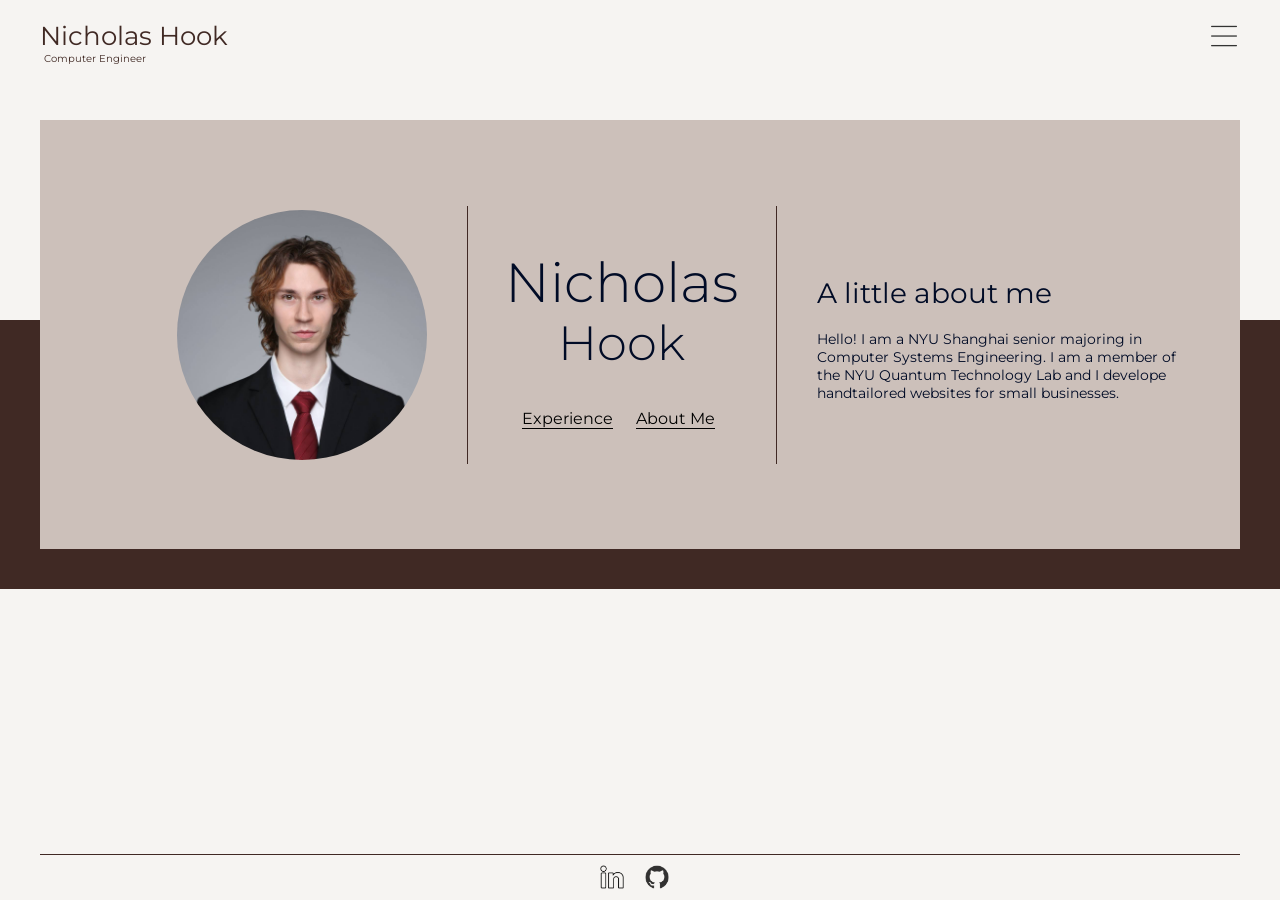
<file: index.html>
<!DOCTYPE html>
<html lang="en">
	<head>
		<meta charset="utf-8">
		<meta name="viewport" content="width=device-width, initial-scale=1.0">
		<!--320px to 430px-->
		<!--375-480-->
		<title>Nicholas Hook</title>
		<link rel="preconnect" href="https://fonts.googleapis.com">
		<link rel="preconnect" href="https://fonts.gstatic.com" crossorigin>
		<link href="https://fonts.googleapis.com/css2?family=Montserrat:ital,wght@0,100..900;1,100..900&family=Urbanist:ital,wght@0,100..900;1,100..900&display=swap" rel="stylesheet">
		<link rel="stylesheet" href="styles/general.css">
		<link rel="stylesheet" href="styles/heading.css">
		<link rel="stylesheet" href="styles/index.css">
	</head>
	<body>
		<div class="container">
			<div class="heading">
				<div class="title-container">
					<a class="title-link" href="index.html"><h1>Nicholas Hook</h1></a>
					<p class="job">Computer Engineer</p>
				</div>
				<div class="menu-container">
					<button class="menu-button">
						<img class="menu-icon" src="images/menu-icon.png">
					</button>
				</div>
			</div>
			<div class="content">
				<div class="side-section">
					<div class="side-top"></div>
					<div class="side-bottom"></div>
				</div>
				<div class="middle-section">
					<img class="portrait" src="images/portrait-square.jpg">
					<p class="first-name">Nicholas</p>
					<p class="last-name">Hook</p>
					<div class="seperator-line"></div>
					<div class="link-section">
						<a class="link" href="experience.html">Experience</a>
						<!--<a class="link" href="websites.html">Websites</a>
						<a class="link" href="projects.html">Projects</a>-->
						<a class="link" href="about-me.html">About Me</a>
					</div>
					<div class="seperator-line"></div>
					<div class="about-me">
						<p class="about-me-text">Hello! I am an NYU Shanghai May 2026 graduate majoring in Computer Systems Engineering. I am a member of the NYU Quantum Technology Lab developing a quantum based option pricing model. I create websites by hand for small businesses.</p>
					</div>
				</div>
				<div class="middle-section-wide">
					<div class="middle-left-wide">
						<img class="portrait-wide" src="images/portrait-square.jpg">
					</div>
					<div class="seperator-left"></div>
					<div class="middle-center-wide">
						
							<p class="first-name">Nicholas</p>
							<p class="last-name">Hook</p>
							<!--
							<div class="seperator-line"></div>
							-->
							<div class="link-section">
								<a class="link" href="experience.html">Experience</a>
								<!--<a class="link" href="websites.html">Websites</a>
								<a class="link" href="projects.html">Projects</a>-->
								<a class="link" href="about-me.html">About Me</a>
							</div>
					</div>
					<div class="seperator-right"></div>
					<div class="middle-right-wide">
							<div class="about-me">
								<p class="about-me-heading">A little about me</p>
								<p class="about-me-text">Hello! I am a NYU Shanghai senior majoring in Computer Systems Engineering. I am a member of the NYU Quantum Technology Lab and I develope handtailored websites for small businesses.</p>
							</div>
					</div>
				</div>
				<div class="side-section">
					<div class="side-top"></div>
					<div class="side-bottom"></div>
				</div>
			</div>
			<div class="middle-bottom"></div>
			<div class="bottom">
				<div class="seperator-line-bottom"></div>
				<div class="social-media">
					<a class="social-link" href="https://www.linkedin.com/in/nicholas-hook-ce" target="_blank"><img class="social-pic" src="images/linkedin3.png"></a>
					<a class="social-link" href="https://github.com/nicholashook" target="_blank"><img class="social-pic" src="images/github.png"></a>
					<!--github-->
				</div>
			</div>
			<!--<img src="images/linkedin.jpg">-->
		</div>
	</body>
</html>
</file>
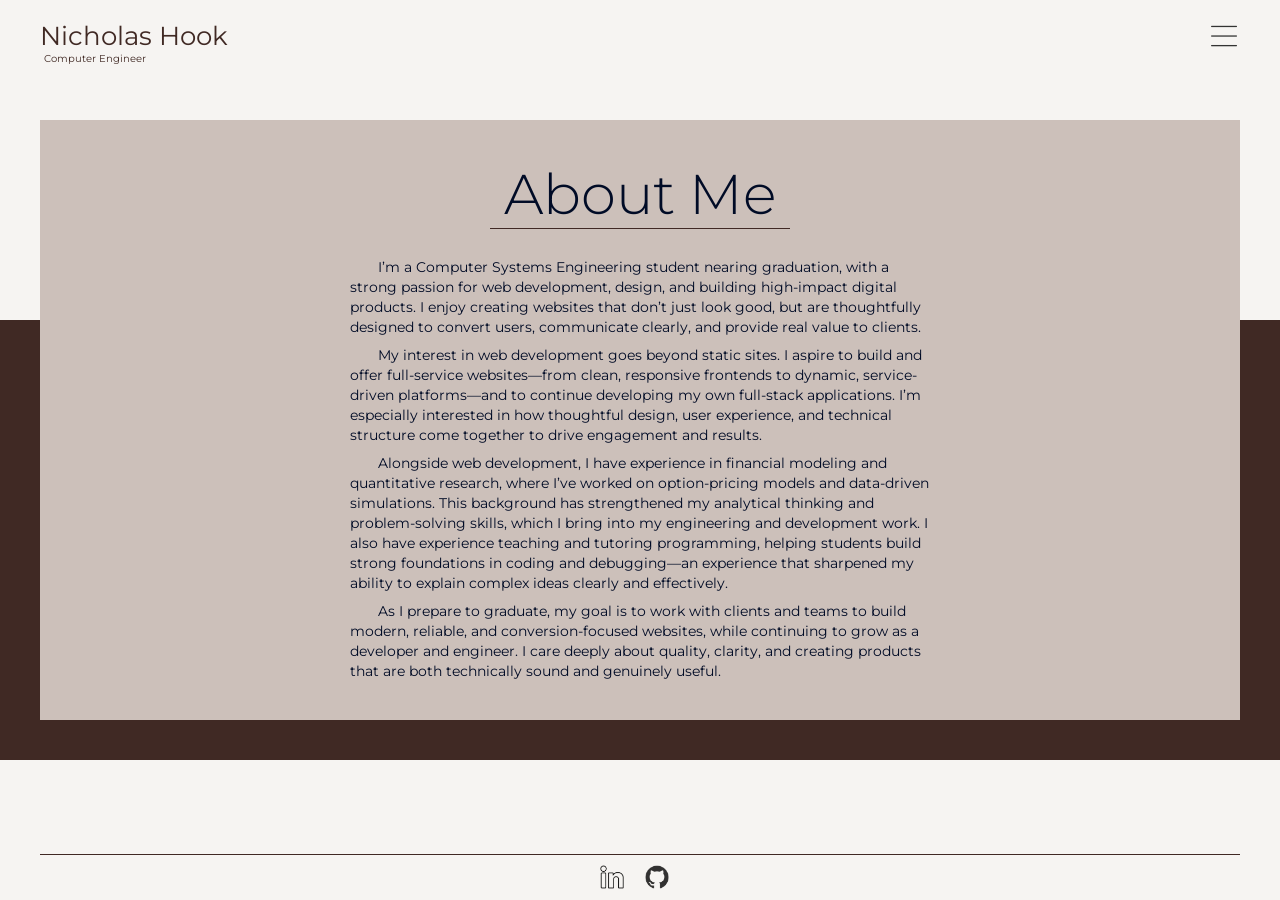
<file: about-me.html>
<!DOCTYPE html>
<html lang="en">
	<head>
		<meta charset="utf-8">
		<meta name="viewport" content="width=device-width, initial-scale=1.0">
		<!--320px to 430px-->
		<!--375-480-->
		<title>Nicholas Hook</title>
		<link rel="preconnect" href="https://fonts.googleapis.com">
		<link rel="preconnect" href="https://fonts.gstatic.com" crossorigin>
		<link href="https://fonts.googleapis.com/css2?family=Montserrat:ital,wght@0,100..900;1,100..900&family=Urbanist:ital,wght@0,100..900;1,100..900&display=swap" rel="stylesheet">
		<link rel="stylesheet" href="styles/general.css">
		<link rel="stylesheet" href="styles/heading.css">
		<link rel="stylesheet" href="styles/content.css">
		<link rel="stylesheet" href="styles/about-me.css">
	</head>
	<body>
		<div class="container">
			<div class="heading">
				<div class="title-container">
					<a class="title-link" href="index.html"><h1>Nicholas Hook</h1></a>
					<p class="job">Computer Engineer</p>
				</div>
				<div class="menu-container">
					<button class="menu-button">
						<img class="menu-icon" src="images/menu-icon.png">
					</button>
				</div>
			</div>
			<div class="content">
				<div class="side-section">
					<div class="side-top"></div>
					<div class="side-bottom"></div>
				</div>
				<div class="middle-section">
					<p class="page-name">About Me</p>
					<div class="seperator-line"></div>
					<div class="entry">
						<p class="description">
							&emsp;&emsp;I’m a Computer Systems Engineering student nearing graduation, with a strong passion for web development, design, and building high-impact digital products. I enjoy creating websites that don’t just look good, but are thoughtfully designed to convert users, communicate clearly, and provide real value to clients.
						</p>
						<p class="description">
							&emsp;&emsp;My interest in web development goes beyond static sites. I aspire to build and offer full-service websites—from clean, responsive frontends to dynamic, service-driven platforms—and to continue developing my own full-stack applications. I’m especially interested in how thoughtful design, user experience, and technical structure come together to drive engagement and results.
						</p>
						<p class="description">
							&emsp;&emsp;Alongside web development, I have experience in financial modeling and quantitative research, where I’ve worked on option-pricing models and data-driven simulations. This background has strengthened my analytical thinking and problem-solving skills, which I bring into my engineering and development work. I also have experience teaching and tutoring programming, helping students build strong foundations in coding and debugging—an experience that sharpened my ability to explain complex ideas clearly and effectively.
						</p>
						<p class="description">
							&emsp;&emsp;As I prepare to graduate, my goal is to work with clients and teams to build modern, reliable, and conversion-focused websites, while continuing to grow as a developer and engineer. I care deeply about quality, clarity, and creating products that are both technically sound and genuinely useful.
						</p>
					</div>
				</div>
				
				<div class="side-section">
					<div class="side-top"></div>
					<div class="side-bottom"></div>
				</div>
			</div>
			<div class="middle-bottom"></div>
			<div class="bottom">
				<div class="seperator-line-bottom"></div>
				<div class="social-media">
					<a class="social-link" href="https://www.linkedin.com/in/nicholas-hook-ce" target="_blank"><img class="social-pic" src="images/linkedin3.png"></a>
					<a class="social-link" href="https://github.com/nicholashook" target="_blank"><img class="social-pic" src="images/github.png"></a>
				</div>
			</div>
		</div>
	</body>
</html>
</file>
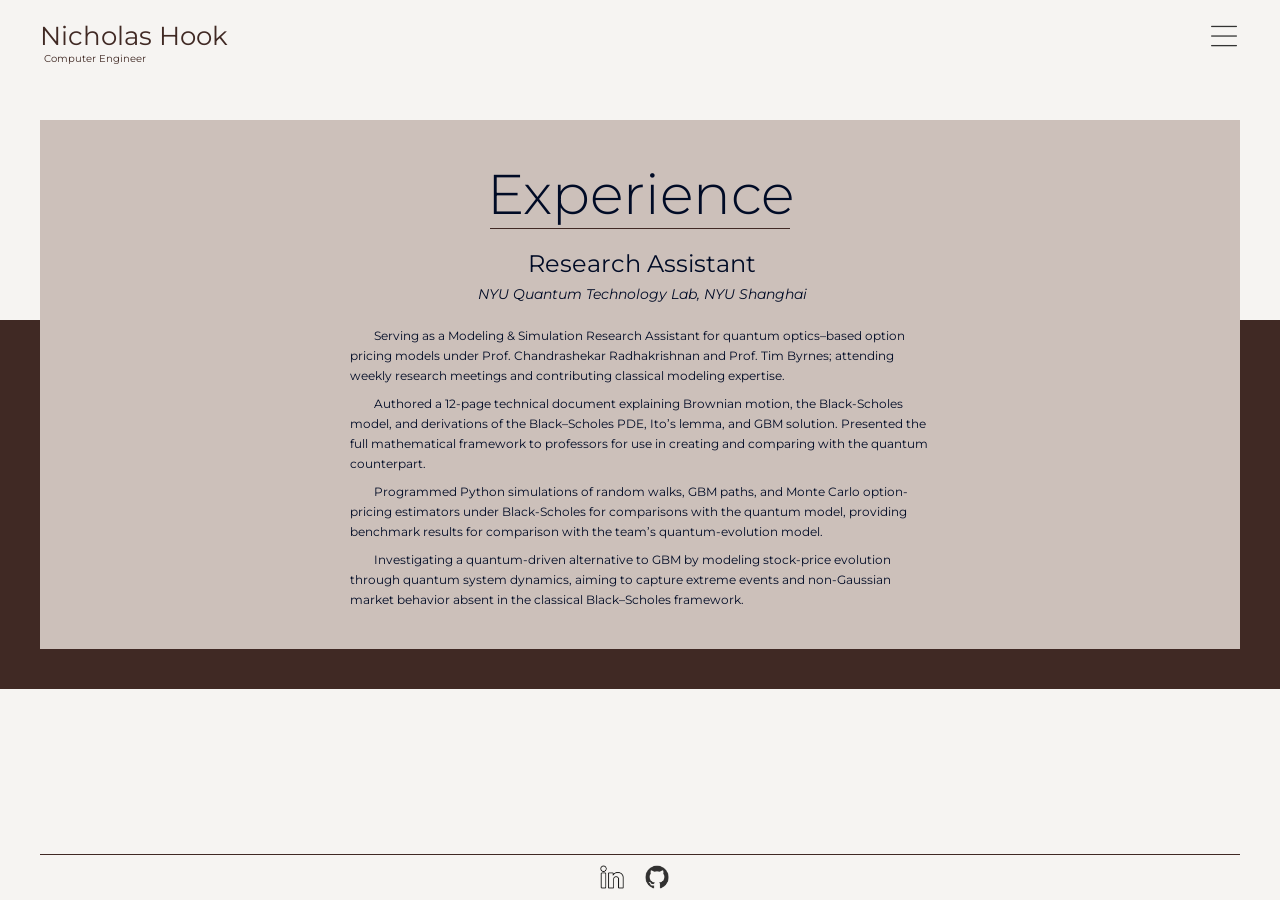
<file: experience.html>
<!DOCTYPE html>
<html lang="en">
	<head>
		<meta charset="utf-8">
		<meta name="viewport" content="width=device-width, initial-scale=1.0">
		<!--320px to 430px-->
		<!--375-480-->
		<title>Nicholas Hook</title>
		<link rel="preconnect" href="https://fonts.googleapis.com">
		<link rel="preconnect" href="https://fonts.gstatic.com" crossorigin>
		<link href="https://fonts.googleapis.com/css2?family=Montserrat:ital,wght@0,100..900;1,100..900&family=Urbanist:ital,wght@0,100..900;1,100..900&display=swap" rel="stylesheet">
		<link rel="stylesheet" href="styles/general.css">
		<link rel="stylesheet" href="styles/heading.css">
		<link rel="stylesheet" href="styles/content.css">
		<link rel="stylesheet" href="styles/experience.css">
	</head>
	<body>
		<div class="container">
			<div class="heading">
				<div class="title-container">
					<a class="title-link" href="index.html"><h1>Nicholas Hook</h1></a>
					<p class="job">Computer Engineer</p>
				</div>
				<div class="menu-container">
					<button class="menu-button">
						<img class="menu-icon" src="images/menu-icon.png">
					</button>
				</div>
			</div>
			<div class="content">
				<div class="side-section">
					<div class="side-top"></div>
					<div class="side-bottom"></div>
				</div>
				<div class="middle-section">
					<p class="page-name">Experience</p>
					<div class="seperator-line"></div>
					<div class="entry">
						<p class="entry-title">Research Assistant</p>
						<p class="entry-employer">
							NYU Quantum Technology Lab, NYU Shanghai
						</p>
						<p class="description">
							&emsp;&emsp;Serving as a Modeling & Simulation Research Assistant for quantum optics–based option pricing models under Prof. Chandrashekar Radhakrishnan and Prof. Tim Byrnes; attending weekly research meetings and contributing classical modeling expertise.
						</p>
						<p class="description">
							&emsp;&emsp;Authored a 12-page technical document explaining Brownian motion, the Black-Scholes model, and derivations of the Black–Scholes PDE, Ito’s lemma, and GBM solution. Presented the full mathematical framework to professors for use in creating and comparing with the quantum counterpart.
						</p>
						<p class="description">
							&emsp;&emsp;Programmed Python simulations of random walks, GBM paths, and Monte Carlo option-pricing estimators under Black-Scholes for comparisons with the quantum model, providing benchmark results for comparison with the team’s quantum-evolution model.
						</p>
						<p class="description">
							&emsp;&emsp;Investigating a quantum-driven alternative to GBM by modeling stock-price evolution through quantum system dynamics, aiming to capture extreme events and non-Gaussian market behavior absent in the classical Black–Scholes framework.
						</p>
					</div>
				</div>
				<div class="side-section">
					<div class="side-top"></div>
					<div class="side-bottom"></div>
				</div>
			</div>
			<div class="middle-bottom"></div>
			<div class="bottom">
				<div class="seperator-line-bottom"></div>
				<div class="social-media">
					<a class="social-link" href="https://www.linkedin.com/in/nicholas-hook-ce" target="_blank"><img class="social-pic" src="images/linkedin3.png"></a>
					<a class="social-link" href="https://github.com/nicholashook" target="_blank"><img class="social-pic" src="images/github.png"></a>
				</div>
			</div>
		</div>
	</body>
</html>
</file>
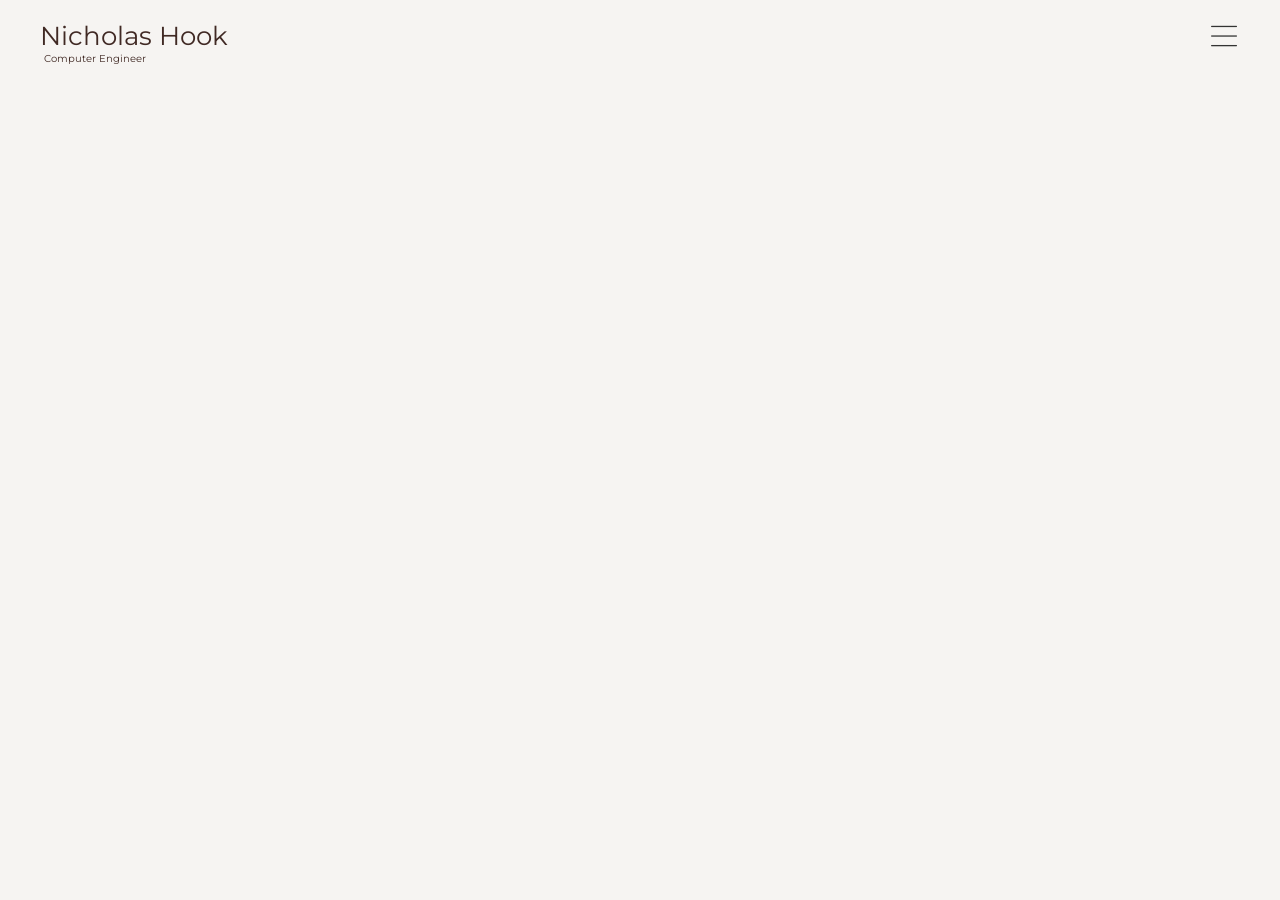
<file: resume.html>
<!DOCTYPE html>
<html lang="en">
	<head>
		<meta charset="utf-8">
		<meta name="viewport" content="width=device-width, initial-scale=1.0">
		<!--320px to 430px-->
		<!--375-480-->
		<title>Nicholas Hook</title>
		<link rel="preconnect" href="https://fonts.googleapis.com">
		<link rel="preconnect" href="https://fonts.gstatic.com" crossorigin>
		<link href="https://fonts.googleapis.com/css2?family=Montserrat:ital,wght@0,100..900;1,100..900&family=Urbanist:ital,wght@0,100..900;1,100..900&display=swap" rel="stylesheet">
		<link rel="stylesheet" href="styles/general.css">
		<link rel="stylesheet" href="styles/heading.css">
	</head>
	<body>
		<div class="container">
			<div class="heading">
				<div class="title-container">
					<a class="title-link" href="index.html"><h1>Nicholas Hook</h1></a>
					<p class="job">Computer Engineer</p>
				</div>
				<div class="menu-container">
					<button class="menu-button">
						<img class="menu-icon" src="images/menu-icon.png">
					</button>
				</div>
			</div>
		</div>
	</body>
</html>
</file>
<file: styles/general.css>
html, body {
	margin: 0;
	padding: 0;
	height: 100%;
}
body {
	padding-top: 120px;
	background-color: rgb(246, 244, 242);
	height: calc(100% - 120px);
}
.container {
	background-color: rgb(246, 244, 242);
	display: flex;
	flex-direction: column;
	min-height: 100%;
}
p {
	font-family: Montserrat, Arial, Helvetica, sans-serif;
	margin: 0;
	color: #000b26;
	font-size: 10px;
}
a {
	font-family: Montserrat, Arial, Helvetica, sans-serif;
	margin: 0;
	color: #000b26;
	font-size: 10px;
	text-decoration: none;
	color: black;
}
h1 {
	color: #402924;
}
button {
	padding: 0;
}
</file>
<file: styles/heading.css>
.heading {
	background-color: rgb(246, 244, 242);
	display: flex;
	position: fixed;
	top: 0;
	left: 0;
	right: 0
}
.title-container {
	margin-top: 20px;
	margin-left: 30px;
	margin-bottom: 16px;
	flex: 1;
}
.menu-container {
	display: flex;
	justify-content: end;
	align-items: start;
	margin-right: 30px;
	margin-top: 20px;
}
.menu-button {
	border: none;
	background-color: rgb(246, 244, 242);
	cursor: pointer;
}
.menu-icon {
	height: 30px;
	transition: 0.2s;
}
.menu-icon:hover {
	height: 32px;
}
h1 {
	font-family: Montserrat, Arial, Helvetica, sans-serif;
	font-weight: 400;
	margin: 0;
	font-size: 20px;
}
h1:active {
	font-weight: 500;
}
.job {
	color: #402924;
	margin-left: 2px;
}
@media (min-width: 650px) {
	.title-container {
		margin-left: 40px;
	}
	.menu-container {
		margin-right: 40px;
	}
	.menu-icon {
		height: 32px;
	}
	.menu-icon:hover {
		height: 38px;
	}
	h1 {
		font-size: 26px;
	}
	.job {
		margin-left: 4px;
	}
}
</file>
<file: styles/index.css>
.content {
	display: flex;
	flex-direction: row;
	max-height: 560px;
}
.side-section {
	width: 30px;
	background-color: rgb(246, 244, 242);
	display: flex;
	flex-direction: column;
}
.side-top {
	height: 200px;
}
.side-bottom {
	flex: 1;
	background-color: #402924;
}
.middle-section {
	flex: 1;
	background-color: rgb(204, 192, 186);
	display: flex;
	flex-direction: column;
	align-items: center;
	min-height: 460px;
}
.middle-section-wide {
	display: none;
	width: 0px;
}
.portrait {
	width: 46%;
	max-width: 194px;
	margin-left: 24px;
	margin-right: 24px;
	margin-top: 32px;
	border-radius: 100%;
}
.first-name {
	margin-top: 12px;
	font-size: 36px;
	font-weight: 300;
}
.last-name {
	margin-top: -2px;
	font-size: 36px;
	font-weight: 300;
}
.seperator-line {
	margin-top: 10px;
	margin-bottom: 10px;
	background-color: #402924;
	height: 1px;
	width: 80%;
}
.link-section {
	margin-left: 20px;
	margin-right: 20px;
	/*margin-top: 20px;*/
	display: grid;
	grid-template-columns: 1fr 1fr;
	grid-column-gap: 8px;
	grid-row-gap: 14px;
	
}
.link {
	display: inline-flex;
	justify-content: center;
	align-items: center;
	text-decoration: underline;
	text-underline-offset: 4px;
	text-decoration-thickness: 1px;
	height: 30px;
	font-size: 16px;
	cursor: pointer;
	transition: 0.15s;
	min-width: 100px;
}
.link:hover {
	font-weight: bold;
}
.about-me {
	width: 64%;
	margin-top: 12px;
	margin-bottom: 32px;
	max-width: 370px;
}
.middle-bottom {
	height: 40px;
	width: 100%;
	background-color: #402924;
	margin-top: -1px;
}
.seperator-line-bottom {
	margin-top: 30px;
	margin-bottom: 10px;
	background-color: #402924;
	height: 1px;
	width: 100%;
}
.bottom {
	flex: 1;
	display: flex;
	flex-direction: column;
	justify-content: end;
	align-items: center;
	margin-bottom: 8px;
	background-color: rgb(246, 244, 242);
	padding-left: 30px;
	padding-right: 30px;
}
.social-media {
	display: flex;
	flex-direction: row;
	justify-content: center;
	align-items: center;
}
.social-link {
	flex: 1f;
	margin-left: 5px;
	margin-right: 5px;
	cursor: pointer;
}
.social-pic {
	height: 24px;
}
@media (min-width: 550px) {
	.middle-section {
		width: 0px;
		display: none;
	}
	.middle-section-wide {
		display: flex;
		flex: 1;
		align-items: center;
		height: 430px;
		background-color: rgb(204, 192, 186);
		justify-content: center;
	}
	.profile-box {
		display: flex;
		flex-direction: row;
		min-height: 430px;
	}
	.side-section {
		width: 40px;
	}
	.middle-section {
		width: 0px;
		display: none;
	}
	.middle-section-wide {
		display: flex;
		flex: 1;
		align-items: center;
		height: 430px;
		background-color: rgb(204, 192, 186);
		justify-content: center;
	}
	.middle-left-wide {
		flex: 1;
		display: flex;
		justify-content: center;
	}
	.portrait-wide {
		width: 80%;
		max-width: 250px;
		border-radius: 100%;
	}
	.seperator-left {
		background-color: #402924;
		height: 60%;
		width: 1px;
		margin-left: 3px;
		margin-right: 3px;
	}
	.middle-center-wide {
		justify-content: start;
		flex: 1;
		display: flex;
		flex-direction: column;
		align-items: center;
	}
	.first-name {
		font-size: 55px;
	}
	.last-name {
		margin-bottom: 18px;
		font-size: 48px;
	}
	.link-section {
		margin-top: 14px;
	}
	.link{
		min-width: 100px;
	}
	.seperator-right {
		display: none;
	}
	.middle-right-wide {
		display: none;
	}
	.bottom {
		padding-left: 40px;
		padding-right: 40px;
	}
}
@media (min-width: 1020px) {
	.middle-left-wide {
		flex: 2;
	}
	.portrait-wide {
		margin-right: 37px;
	}
	.middle-left-wide {
		justify-content: end;
	}
	.middle-center-wide {
		margin-left: 0;
	}
	.seperator-right {
		display: block;
		background-color: #402924;
		height: 60%;
		width: 1px;
		margin-left: 30px;
		margin-right: 3px;
	}
	.seperator-left {
		margin-right: 30px;
	}
	.middle-right-wide {
		display: block;
		flex: 2;
		justify-content: center;
		margin-left: 37px;
	}
	.about-me-heading {
		margin-top: 40px;
		font-size: 28px;
		margin-bottom: 20px;
	}
	.about-me-text {
		width: 380px;
		font-size: 14px;
	}
}
</file>
<file: styles/content.css>
.content {
	display: flex;
	flex-direction: row;
}
.side-section {
	width: 30px;
	background-color: rgb(246, 244, 242);
	display: flex;
	flex-direction: column;
}
.side-top {
	height: 200px;
}
.side-bottom {
	flex: 1;
	background-color: #402924;
}
.middle-section {
	flex: 1;
	background-color: rgb(204, 192, 186);
	display: flex;
	flex-direction: column;
	align-items: center;
	min-height: 460px;
}
.middle-section-wide {
	display: none;
	width: 0px;
}

.middle-bottom {
	height: 40px;
	width: 100%;
	background-color: #402924;
	margin-top: -1px;
}
.seperator-line-bottom {
	margin-top: 30px;
	margin-bottom: 10px;
	background-color: #402924;
	height: 1px;
	width: 100%;
	
}
.bottom {
	flex: 1;
	display: flex;
	flex-direction: column;
	justify-content: end;
	align-items: center;
	margin-bottom: 8px;
	background-color: rgb(246, 244, 242);
	padding-left: 30px; 
	padding-right: 30px;
}
.social-media {
	display: flex;
	flex-direction: row;
	justify-content: center;
	align-items: center;
}
.social-link {
	flex: 1f;
	margin-left: 5px;
	margin-right: 5px;
	cursor: pointer;
}
.social-pic {
	height: 24px;
}
@media (min-width: 550px) {
	.side-section {
		width: 40px;
	}
	.bottom {
		padding-left: 40px;
		padding-right: 40px;
	}
	.seperator-line-bottom {
		width: 100%
	}
}
@media (min-width: 1020px) {
	
}
</file>
<file: styles/about-me.css>
.middle-section {
	display: flex;
	flex-direction: column;
	align-items: center;
}
.page-name {
	margin-top: 26px;
	font-size: 44px;
	font-weight: 300;
}
.seperator-line {
	background-color: #402924;
	height: 1px;
	width: 232px;
}
.entry {
	margin-top: 20px;
	margin-left: 30px;
	margin-right: 26px;
	margin-bottom: 40px;
	flex: 1;
	display: flex;
	flex-direction: column;
	align-items: center;
}
.description {
	margin-top: 8px;
	tab-size: 4;
	line-height: 20px;
	width: 90%;
	font-size: 14px;
	flex: 1;
}
@media (min-width:750px) {
	.page-name {
		margin-top: 40px;
		font-size: 56px;
	}
	.seperator-line {
		width: 300px;
	}
	.description{
		max-width: 650px;
	}
}
</file>
<file: styles/experience.css>
.middle-section {
	display: flex;
	flex-direction: column;
	align-items: center;
}
.page-name {
	margin-top: 26px;
	font-size: 44px;
	font-weight: 300;
}
.seperator-line {
	background-color: #402924;
	height: 1px;
	width: 232px;
}
.entry {
	margin-top: 20px;
	margin-left: 30px;
	margin-right: 26px;
	margin-bottom: 40px;
	flex: 1;
	display: flex;
	flex-direction: column;
	align-items: center;
}
.entry-title {
	font-size: 24px;
}
.entry-employer {
	font-size: 14px;
	margin-top: 4px;
	font-style: italic;
	margin-bottom: 8px;
}
.description {
	margin-top: 8px;
	tab-size: 4;
	line-height: 20px;
	width: 90%;
	font-size: 12px;
	flex: 1;
}
@media (min-width:750px) {
	.page-name {
		margin-top: 40px;
		font-size: 56px;
	}
	.seperator-line {
		width: 300px;
	}
	.description{
		max-width: 650px;
	}
	.entry-employer {
		margin-bottom: 12px;
		line-height: 24px;
	}
}
</file>
